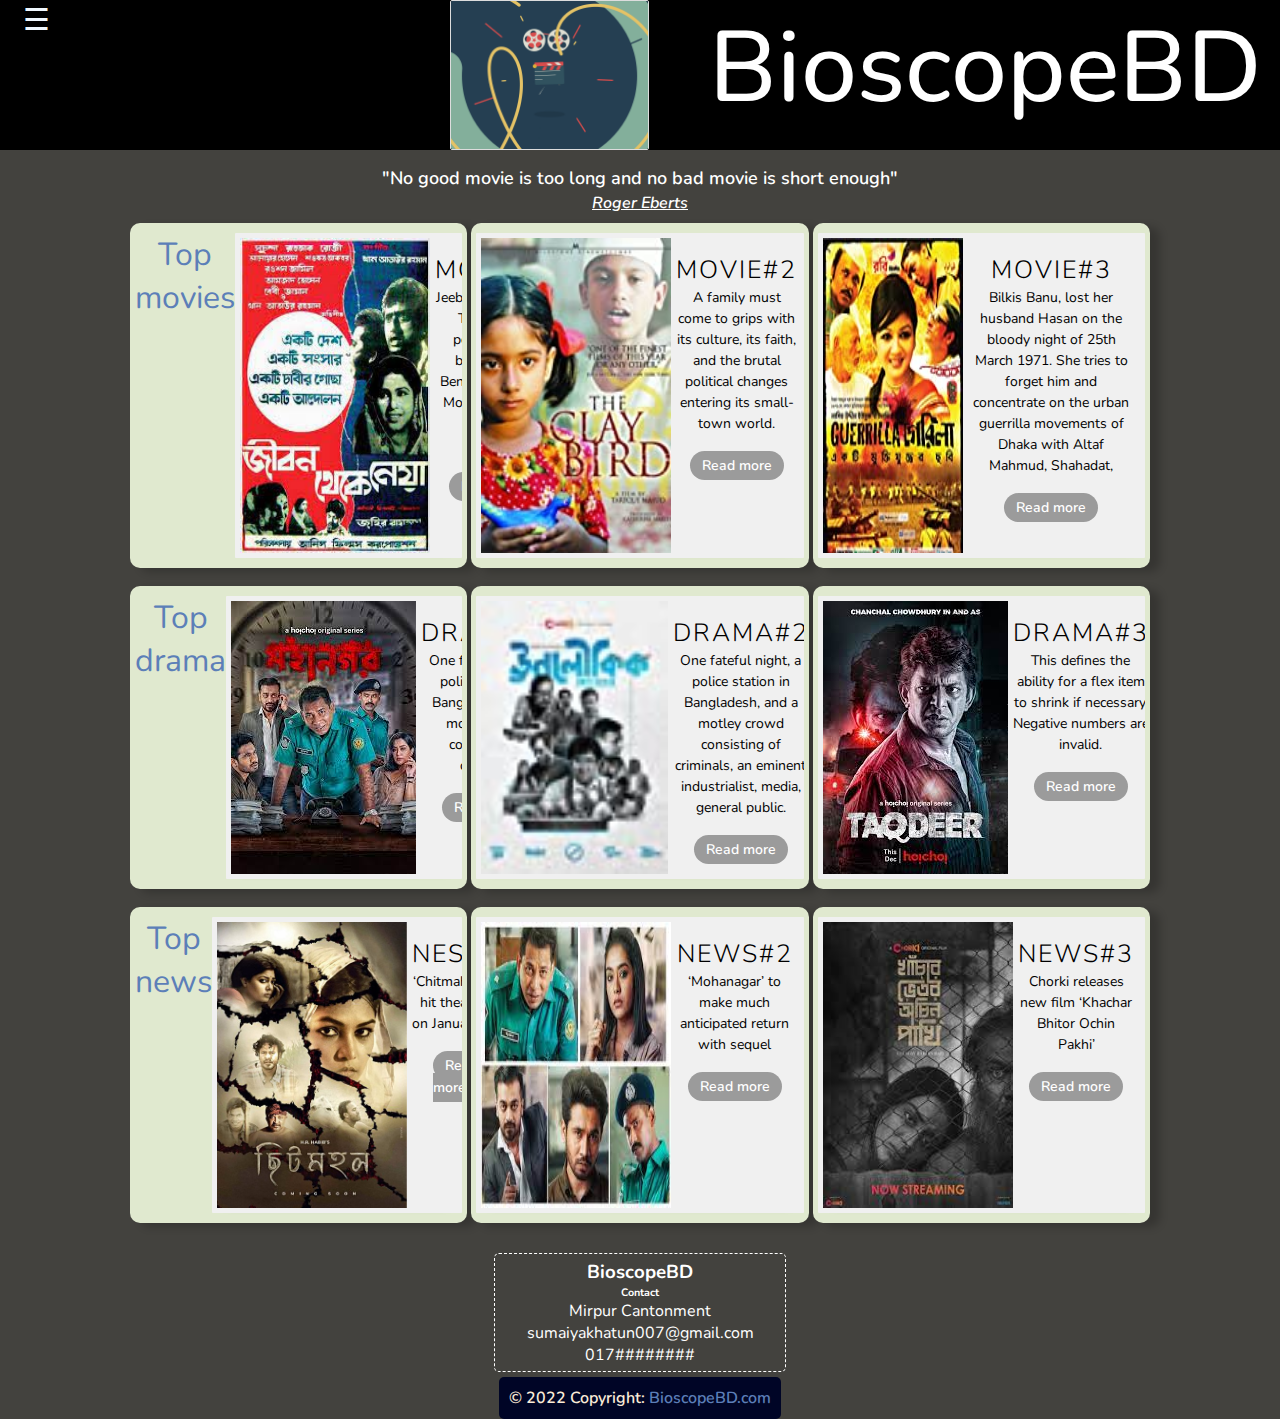
<file: index.html>
<!DOCTYPE html>
<html lang="en">
<head>
    <meta charset="UTF-8">
    <meta http-equiv="X-UA-Compatible" content="IE=edge">
    <meta name="viewport" content="width=device-width, initial-scale=1.0">
    <title>Home | BioscopeBD </title>
    <link rel="stylesheet" href="css/style.css">
    <link rel="stylesheet" href="css/quotation.css">
</head>
<body>
    <header class="header">
        <div class="container">
          <div class="main">
            <span style="font-size:30px;cursor:pointer;color: aliceblue;position:absolute; right:500px;" onclick="openNav()">&#9776; </span>
          </div>     

              <div id="mySidenav" class="sidenav">
                <a href="javascript:void(0)" class="closebtn" onclick="closeNav()">&times;</a>
                <a href="index.html">Home</a>
                <a href="movie.html">Movies</a>
                <a href="drama.html">Drama</a>
                <a href="upcoming2.html">Upcoming</a>
                <a href="news.html">News</a>
                <a href="contactus.html">Contact Us</a>
              </div>        
               <img src='img\gif.gif' class='iconDetails'>
                <div style='margin-left:60px;'>
            <h1 class="logo">BioscopeBD</h1>
                 </div>
                 
        </div>    
            </div>    
        </div>
    </header>

    <blockquote class="header-title">"No good movie is too long and no bad movie is short enough"</blockquote>
    <cite class="roger-eberts">Roger Eberts</cite>

    <ul class="cards">
      
      <li class="cards__item">
        
        <h1>
          <a href="movie.html"> Top movies</a>
          </h1>
        
        <div class="card">
          <img src="img\download.jpg">
           <div class="card__content">
            <div class="card__title">Movie#1</div>
            <p class="card__text">Jeebon Theke Neya The film is a political satire based on the Bengali Language Movement under the rule of Pakistan. </p>
            <a href="https://en.wikipedia.org/wiki/Jibon_Theke_Neya" class="btn btn-primary btn-block">Read more</a>
          </div>
        </div>
      </li>
      <li class="cards__item">
        <div class="card">
          <img src="img\21.jpg">
          <div class="card__content">
            <div class="card__title">Movie#2</div>
            <p class="card__text">A family must come to grips with its culture, its faith, and the brutal political changes entering its small-town world.</p>
            <a href="https://en.wikipedia.org/wiki/Matir_Moina" class="btn btn-primary btn-block">Read more</a>
          </div>
        </div>
      </li>
      <li class="cards__item">
        <div class="card">
          <img src="img\22.jpg">
          <div class="card__content">
            <div class="card__title">Movie#3</div>
            <p class="card__text">Bilkis Banu, lost her husband Hasan on the bloody night of 25th March 1971. She tries to forget him and concentrate on the urban guerrilla movements of Dhaka with Altaf Mahmud, Shahadat, </p>
            <a href="https://en.wikipedia.org/wiki/Guerrilla_(2011_film)" class="btn btn-primary btn-block">Read more</a>
          </div>
        </div>
      </li>
</ul>

 
<ul class="cards">
  <li class="cards__item">
    <h1>
      <a href="drama.html"> Top drama</a>
      </h1>
    <div class="card">
      <img src="img\2.jpg">
       <div class="card__content">
         
        <div class="card__title">Drama#1</div>
        <p class="card__text">One fateful night, a police station in Bangladesh, and a motley crowd consisting of criminals.</p>
        <a href="https://en.wikipedia.org/wiki/Jibon_Theke_Neya" class="btn btn-primary btn-block">Read more</a>
      </div>
    </div>
  </li>
  <li class="cards__item">
    <div class="card">
      <img src="img\23.jpg">
      <div class="card__content">
        <div class="card__title">DRAMA#2</div>
        <p class="card__text">One fateful night, a police station in Bangladesh, and a motley crowd consisting of criminals, an eminent industrialist, media, general public.</p>
        <a href="https://en.wikipedia.org/wiki/Mohanagar_(Bangladeshi_TV_series)" class="btn btn-primary btn-block">Read more</a>
      </div>
    </div>
  </li>
  <li class="cards__item">
    <div class="card">
      <img src="img\24.jpg">
      <div class="card__content">
        <div class="card__title">Drama#3</div>
        <p class="card__text">This defines the ability for a flex item to shrink if necessary. Negative numbers are invalid.</p>
        <a href="https://en.wikipedia.org/wiki/Jibon_Theke_Neya" class="btn btn-primary btn-block">Read more</a>
      </div>
    </div>
  </li>
</ul>

<ul class="cards">
  <li class="cards__item">
    <h1>
      <a href="news.html"> Top news</a>
      </h1>
    <div class="card">
      <img src="img\31.jpg">
       <div class="card__content">
         
        <div class="card__title">Nes#1</div>
        <p class="card__text">‘Chitmahal’ to hit theatres on January 14</p>
        <a href="https://www.thedailystar.net/entertainment/tv-film/news/chitmahal-hit-theatres-january-14-2935781" class="btn btn-primary btn-block">Read more</a>
      </div>
    </div>
  </li>
  <li class="cards__item">
    <div class="card">
      <img src="img\32.jpg">
      <div class="card__content">
        <div class="card__title">News#2</div>
        <p class="card__text">‘Mohanagar’ to make much anticipated return with sequel</p>
        <a href="https://www.thedailystar.net/entertainment/tv-film/news/mohanagar-make-much-anticipated-return-sequel-2935141" class="btn btn-primary btn-block">Read more</a>
      </div>
    </div>
  </li>
  <li class="cards__item">
    
    <div class="card">
      <img src="img\3.jpg">
      <div class="card__content">
        <div class="card__title">News#3</div>
        <p class="card__text">Chorki releases new film ‘Khachar Bhitor Ochin Pakhi’</p>
        <a href="https://www.dhakatribune.com/showtime/2021/10/22/chorki-releases-new-film-khachar-bhitor-ochin-pakhi" class="btn btn-primary btn-block">Read more</a>
      </div>
    </div>
  </li>
</ul>






    <script src="js/script.js"></script>
    <script src="js/readmore.js"></script>

</body>
<br>



<footer class="text-center text-lg-start bg-light text-muted">
    
  <section class="d-flex justify-content-center justify-content-lg-between p-4 border-bottom">
    
    
    <div>
      <a href="" class="me-4 text-reset">
        <i class="fab fa-facebook-f"></i>
      </a>
      <a href="" class="me-4 text-reset">
        <i class="fab fa-twitter"></i>
      </a>
      <a href="" class="me-4 text-reset">
        <i class="fab fa-google"></i>
      </a>
      <a href="" class="me-4 text-reset">
        <i class="fab fa-instagram"></i>
      </a>
      <a href="" class="me-4 text-reset">
        <i class="fab fa-linkedin"></i>
      </a>
      <a href="" class="me-4 text-reset">
        <i class="fab fa-github"></i>
      </a>
    </div>
   
  </section>

 
  <section class="">
    <div class="container text-left text-md-start mt-5">
      <!-- Grid row -->
      <div class="row mt-3">
        <!-- Grid column -->
        <div class="col-md-3 col-lg-4 col-xl-3 mx-auto mb-4">
          <!-- Content -->
          <h3 class="text-uppercase fw-bold mb-4">
            <i class="fas fa-gem me-3"></i>BioscopeBD
          </h3>
          
        </div>
        
       
        <div class="col-md-4 col-lg-3 col-xl-3 mx-auto mb-md-0 mb-4">
          

          <h6 class="text-uppercase fw-bold mb-4">
            Contact
          </h6>
          <p><i class="fas fa-home me-3"></i> Mirpur Cantonment</p>
          <p>
            <i class="fas fa-envelope me-3"></i>
            sumaiyakhatun007@gmail.com
          </p>
          <p><i class="fas fa-phone me-3"></i>017########</p>
        
        </div>
        
      </div>
      
    </div>
  </section>
  

  
  <div class="text-center p-4 footer-bottom">
    © 2022 Copyright:
    <a class="text-reset fw-bold" href="https://sumaiyarabu007.github.io/movie-website/">BioscopeBD.com</a>
  </div>
 
</footer>
</html>
</file>
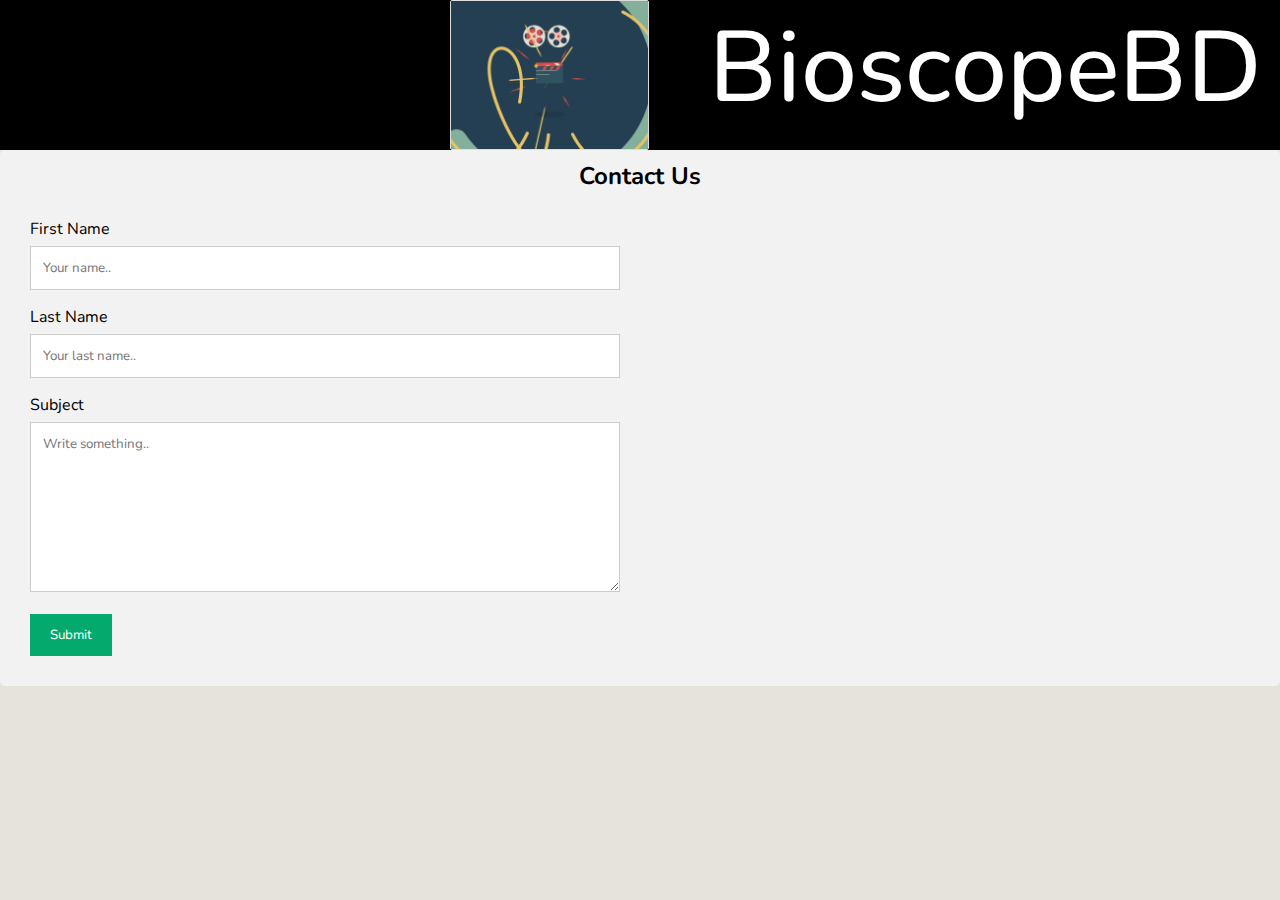
<file: contactus.html>
<!DOCTYPE html>
<html lang="en">
<head>
    <meta charset="UTF-8">
    <meta http-equiv="X-UA-Compatible" content="IE=edge">
    <meta name="viewport" content="width=device-width, initial-scale=1.0">
    <title>shongbad | BioscopeBD </title>
    <link rel="stylesheet" href="css/style.css">
</head>
<body>
  <header class="header">
    <div class="container">
      <div class="main">
        <span style="font-size:30px;cursor:pointer;color: aliceblue;position:absolute; right:550px;" onclick="openNav()">&#9776; </span>
      </div>     

          <div id="mySidenav" class="sidenav">
            <a href="javascript:void(0)" class="closebtn" onclick="closeNav()">&times;</a>
            <a href="index.html">Home</a>
            <a href="movie.html">Movies</a>
            <a href="drama.html">Drama</a>
            <a href="upcoming2.html">Upcoming</a>
            <a href="news.html">News</a>
            <a href="contactus.html">Contact Us</a>
          </div>
         
          
            
                <img src='img\gif.gif' class='iconDetails'>
             
            <div style='margin-left:60px;'>
        <h1 class="logo">BioscopeBD</h1>
             </div>
             
    </div>
          
            
        </div>
         
    </div>
</header>
            
<div class="container_contact">
    <div style="text-align:center">
      <h2>Contact Us</h2>
    </div>
    <div class="row_contact">
      <div class="column_contact">
        <form action>
          <label for="fname">First Name</label>
          <input type="text" id="fname" name="firstname" placeholder="Your name..">
          <label for="lname">Last Name</label>
          <input type="text" id="lname" name="lastname" placeholder="Your last name..">
          <label for="subject">Subject</label>
          <textarea id="subject" name="subject" placeholder="Write something.." style="height:170px"></textarea>
          <input type="submit" value="Submit">
        </form>
      </div>
    </div>
  </div>
  <script src="js/script.js"></script>
  </body>
  </html>
</file>
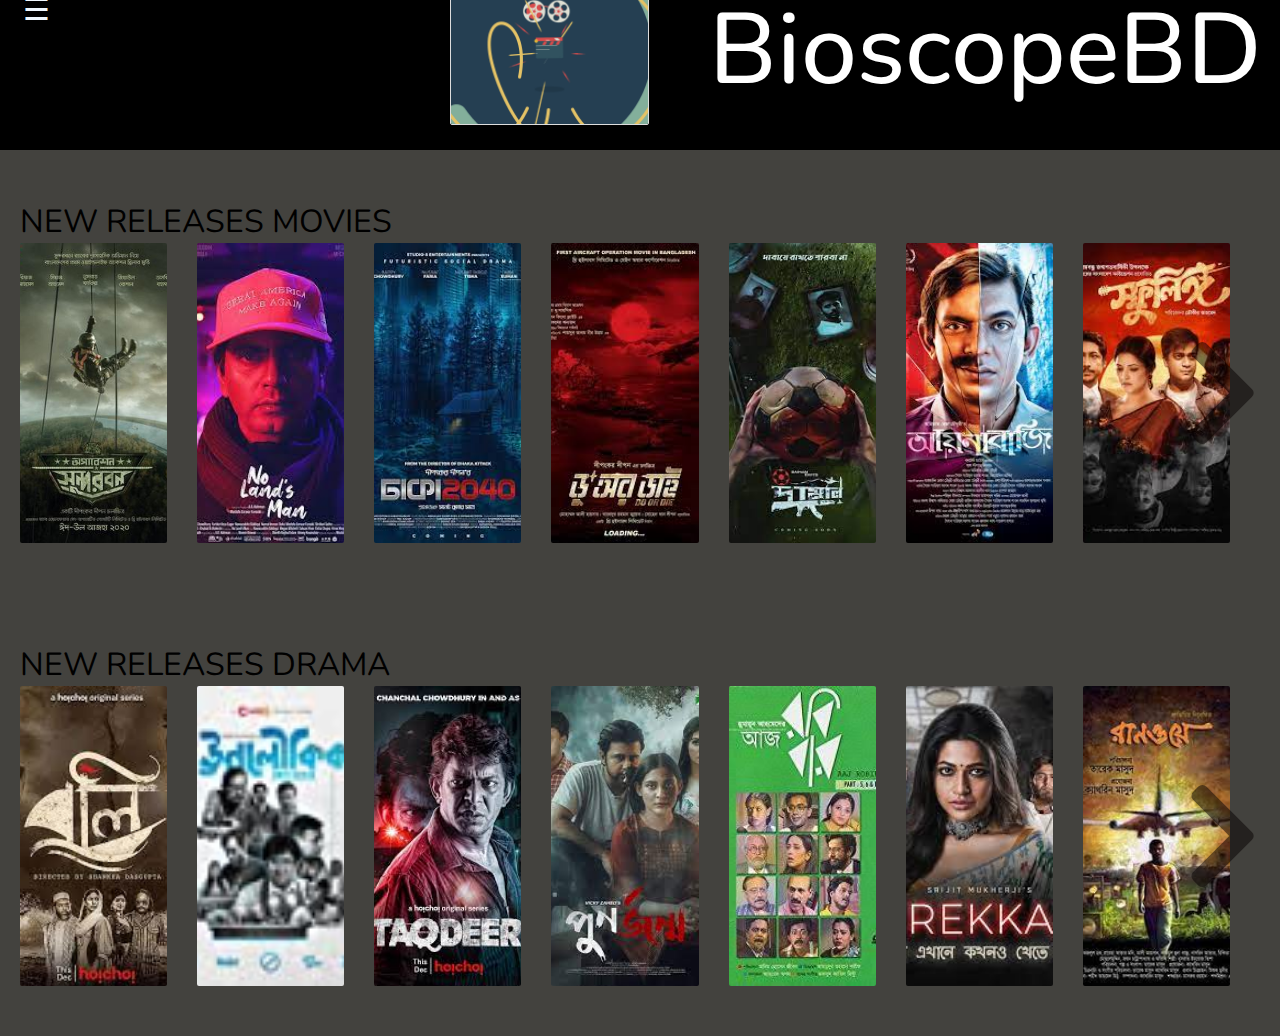
<file: upcoming2.html>
<html lang="en">

<head>
    <meta charset="UTF-8">
    <meta http-equiv="X-UA-Compatible" content="IE=edge">
    <meta name="viewport" content="width=device-width, initial-scale=1.0">
    <link rel="stylesheet" href="css/style2.css">
    <link rel="stylesheet" href="css/style.css">
    <link
        href="https://fonts.googleapis.com/css2?family=Roboto:wght@100;300;400;500;700;900&family=Sen:wght@400;700;800&display=swap"
        rel="stylesheet">
    <link rel="stylesheet" href="https://cdnjs.cloudflare.com/ajax/libs/font-awesome/5.15.2/css/all.min.css">
    <title>Movie Design</title>
</head>

<body>
    <header class="header">
        <div class="container">
          <div class="main">
            <span style="font-size:30px;cursor:pointer;color: aliceblue;position:absolute; right:500px;" onclick="openNav()">&#9776; </span>
          </div>     

              <div id="mySidenav" class="sidenav">
                <a href="javascript:void(0)" class="closebtn" onclick="closeNav()">&times;</a>
                <a href="index.html">Home</a>
                <a href="movie.html">Movies</a>
                <a href="drama.html">Drama</a>
                <a href="upcoming2.html">Upcoming</a>
                <a href="news.html">News</a>
                <a href="contactus.html">Contact Us</a>
    
              </div>
             
              
                
                    <img src='img\gif.gif' class='iconDetails'>
                 
                <div style='margin-left:60px;'>
            <h1 class="logo">BioscopeBD</h1>
                 </div>
                 
        </div>
              
                
            </div>
             
        </div>
    </header>

    <div class="upcoming_container">
        <div class="movie-list-container">
            <h1 class="movie-list-title">NEW RELEASES MOVIES</h1>
            <div class="movie-list-wrapper">
                <div class="movie-list">
                    <div class="movie-list-item">
                        <img class="movie-list-item-img" src="img/11.jpg" alt="">
                        <span class="movie-list-item-title">OPERATION SUNDARBAN</span>
                        <p class="movie-list-item-desc">Lorem ipsum dolor sit amet consectetur adipisicing elit. At
                            hic fugit similique accusantium.</p>
                            <a href="https://www.youtube.com/watch?v=ZcbB4bStsN0" class="movie-list-item-button">Watch</a>
                    </div>
                    <div class="movie-list-item">
                        <img class="movie-list-item-img" src="img/12.jpg" alt="">
                        <span class="movie-list-item-title">NO MAN'S LAND</span>
                        <p class="movie-list-item-desc">Lorem ipsum dolor sit amet consectetur adipisicing elit. At
                            hic fugit similique accusantium.</p>
                            <a href="https://en.wikipedia.org/wiki/Jibon_Theke_Neya" class="movie-list-item-button">Watch</a>
                    </div>
                    <div class="movie-list-item">
                        <img class="movie-list-item-img" src="img/13.jpg" alt="">
                        <span class="movie-list-item-title">DHAKA 2040</span>
                        <p class="movie-list-item-desc">Lorem ipsum dolor sit amet consectetur adipisicing elit. At
                            hic fugit similique accusantium.</p>
                        <a href="https://en.wikipedia.org/wiki/Jibon_Theke_Neya" class="movie-list-item-button">Watch</a>
                    </div>
                    <div class="movie-list-item">
                        <img class="movie-list-item-img" src="img/14.jpg" alt="">
                        <span class="movie-list-item-title">DO OR DIE</span>
                        <p class="movie-list-item-desc">Lorem ipsum dolor sit amet consectetur adipisicing elit. At
                            hic fugit similique accusantium.</p>
                        <button class="movie-list-item-button">Watch</button>
                    </div>
                    <div class="movie-list-item">
                        <img class="movie-list-item-img" src="img/15.jpg" alt="">
                        <span class="movie-list-item-title">DAMAL</span>
                        <p class="movie-list-item-desc">Lorem ipsum dolor sit amet consectetur adipisicing elit. At
                            hic fugit similique accusantium.</p>
                            <a href="https://en.wikipedia.org/wiki/Jibon_Theke_Neya" class="movie-list-item-button">Watch</a>
                    </div>
                    
                    <div class="movie-list-item">
                        <img class="movie-list-item-img" src="img/5.jpg" alt="">
                        <span class="movie-list-item-title">AYNABAJI</span>
                        <p class="movie-list-item-desc">Lorem ipsum dolor sit amet consectetur adipisicing elit. At
                            hic fugit similique accusantium.</p>
                            <a href="https://en.wikipedia.org/wiki/Jibon_Theke_Neya" class="movie-list-item-button">Watch</a>
                    </div>
                    <div class="movie-list-item">
                        <img class="movie-list-item-img" src="img/29.jpg" alt="">
                        <span class="movie-list-item-title">SPHULINGO</span>
                        <p class="movie-list-item-desc">Lorem ipsum dolor sit amet consectetur adipisicing elit. At
                            hic fugit similique accusantium.</p>
                            <a href="https://en.wikipedia.org/wiki/Jibon_Theke_Neya" class="movie-list-item-button">Watch</a>
                    </div>

                </div>
                <i class="fas fa-chevron-right arrow"></i>
            </div>
        </div>
        <div class="movie-list-container">
            <h1 class="movie-list-title">NEW RELEASES DRAMA</h1>
            <div class="movie-list-wrapper">
                <div class="movie-list">
                    <div class="movie-list-item">
                        <img class="movie-list-item-img" src="img/9.jpg" alt="">
                        <span class="movie-list-item-title">BOLI</span>
                        <p class="movie-list-item-desc">Lorem ipsum dolor sit amet consectetur adipisicing elit. At
                            hic fugit similique accusantium.</p>
                            <a href="https://en.wikipedia.org/wiki/Jibon_Theke_Neya" class="movie-list-item-button">Watch</a>
                    </div>
                    <div class="movie-list-item">
                        <img class="movie-list-item-img" src="img/23.jpg" alt="">
                        <span class="movie-list-item-title">AJ ROBI BAR</span>
                        <p class="movie-list-item-desc">Lorem ipsum dolor sit amet consectetur adipisicing elit. At
                            hic fugit similique accusantium.</p>
                            <a href="https://en.wikipedia.org/wiki/Jibon_Theke_Neya" class="movie-list-item-button">Watch</a>
                    </div>
                    <div class="movie-list-item">
                        <img class="movie-list-item-img" src="img/24.jpg" alt="">
                        <span class="movie-list-item-title">BOLI</span>
                        <p class="movie-list-item-desc">Lorem ipsum dolor sit amet consectetur adipisicing elit. At
                            hic fugit similique accusantium.</p>
                            <a href="https://en.wikipedia.org/wiki/Jibon_Theke_Neya" class="movie-list-item-button">Watch</a>
                    </div>
                    <div class="movie-list-item">
                        <img class="movie-list-item-img" src="img/7.jpg" alt="">
                        <span class="movie-list-item-title">PUNORJONMO</span>
                        <p class="movie-list-item-desc">Lorem ipsum dolor sit amet consectetur adipisicing elit. At
                            hic fugit similique accusantium.</p>
                            <a href="https://en.wikipedia.org/wiki/Jibon_Theke_Neya" class="movie-list-item-button">Watch</a>
                        
                    </div>
                    <div class="movie-list-item">
                        <img class="movie-list-item-img" src="img/10.jpg" alt="">
                        <span class="movie-list-item-title">AYNABAJI</span>
                        <p class="movie-list-item-desc">Lorem ipsum dolor sit amet consectetur adipisicing elit. At
                            hic fugit similique accusantium.</p>
                            <a href="https://en.wikipedia.org/wiki/Jibon_Theke_Neya" class="movie-list-item-button">Watch</a>
                    </div>
                    <div class="movie-list-item">
                        <img class="movie-list-item-img" src="img/30.jpg" alt="">
                        <span class="movie-list-item-title">BOLI</span>
                        <p class="movie-list-item-desc">Lorem ipsum dolor sit amet consectetur adipisicing elit. At
                            hic fugit similique accusantium.</p>
                            <a href="https://en.wikipedia.org/wiki/Jibon_Theke_Neya" class="movie-list-item-button">Watch</a>
                    </div>
                    <div class="movie-list-item">
                        <img class="movie-list-item-img" src="img/1.jpg" alt="">
                        <span class="movie-list-item-title">BOLI</span>
                        <p class="movie-list-item-desc">Lorem ipsum dolor sit amet consectetur adipisicing elit. At
                            hic fugit similique accusantium.</p>
                            <a href="https://en.wikipedia.org/wiki/Jibon_Theke_Neya" class="movie-list-item-button">Watch</a>
                    </div>
                </div>
                <i class="fas fa-chevron-right arrow"> </i>
            </div>
        </div>
    </div>
</div>
<script src="js/app.js"></script>
<script src="js/script.js"></script>
</body>

</html>
</file>
<file: css/style.css>
@import url('https://fonts.googleapis.com/css2?family=Nunito:wght@200;300;400;600&display=swap');
* {
    margin: 0;
    padding: 0;
    box-sizing: border-box;
    font-family: 'Nunito', sans-serif;
}



:root {
    --primary-color: #f34c55;
    --secondary-color: #171d22;
    --backdrop-color: #000;
}

body {
  background: #e6e3db;
}
.header {
    width: 100%;
    height: 150px;
    background-color:#000;
}

.header .container {
    width: 700px;
    height: 100px;
    position: absolute;
    margin: auto;
    display: flex;
    justify-content: space-between;
    align-items: left;
    padding-left: 450px;
    
}


.header .container .main {
   
  
  border-color: #ccc;
  position: absolute;
  width: 100px;
  height: 120px;
  align-content: right;
  
}

.header .container .logo {
    color: #fff;
    font-size: 100px;
    font-family: 'Nunito', serif;
    font-weight: 500;
    cursor: pointer;
    align-content: center;
}

.header .container .iconDetails {
 
 float:center; 
 width: 400px;
 height: 150px;
 object-fit: cover;
 border: 1px solid #ddd;
  border-radius: 2px;
  padding: 0px;
 } 
 

.header .container   label{
    width: 32px;
    height: 32px;
    opacity: 0;
    visibility: hidden;
    display: none;
}

.header .container .menu {
  display: flex;
  flex-direction: row;
  margin-top: 100px;
}
    
    

.header .container .menu a {
    display: flex;
    justify-content: space-between;
    flex-direction: column;
    align-items: center;
    text-decoration: none;
    color: #fff;
    font-family: 'Nunito', sans-serif;
    font-weight: 600;
    font-size: 20px;
    margin-right: 35px;
    transition: 150ms color ease-in-out;
}
.header .container .menu a svg {
    margin-bottom: 5px;
}

.header .container .menu a:hover {
    color:  var(--primary-color);
}
.header .container .menu a svg {
    transition: 150ms fill ease-in-out;
}

.header .container .menu a:hover svg {
    fill: var(--primary-color)!important;
}
.header .container  .user-actions .signin {
    width: 100px;
    height: 45px;
    background-color: #f34c55;
    color: #fff;
    display: flex;
    justify-content: center;
    align-items: center;
    border-radius: 5px;
    cursor: pointer;
    font-weight: 600;
    transition: 200ms background-color ease-in-out;
}
.header .container  .user-actions .signin:hover {
    background-color: #f34c54e1;
}



*, *:before, *:after {
  box-sizing: border-box;
}

body {
  background: c;
}

a {
  text-decoration: none;
  color: #5C7FB8
}

a:hover {
  text-decoration: underline;
}

* {
    box-sizing: border-box;
  }

  /*side bar*/
  body {
    font-family: "Lato", sans-serif;
    transition: background-color .5s;
  }
  
  .sidenav {
    height: 100%;
    width: 0;
    position: fixed;
    z-index: 1;
    top: 0;
    left: 0;
    background-color: rgb(255, 245, 245);
    overflow-x: hidden;
    transition: 0.5s;
    padding-top: 60px;
  }
  
  .sidenav a {
    padding: 8px 8px 8px 32px;
    text-decoration: none;
    font-size: 20px;
    color: #0e0a0a;
    display: block;
    transition: 0.3s;
  }
  
  .sidenav a:hover {
    color: #811616;
  }
  
  .sidenav .closebtn {
    position: absolute;
    top: 0;
    right: 25px;
    font-size: 36px;
    margin-left: 50px;
  }
  
  
  
  @media screen and (max-height: 450px) {
    .sidenav {padding-top: 15px;}
    .sidenav a {font-size: 18px;}
  }
  
  body {
    font-family: Arial, Helvetica, sans-serif;
  }
  
  /* Float four columns side by side */
  .column {
    float: left;
    width: 25%;
    padding: 50px 10px;
  }
  
  /* Remove extra left and right margins, due to padding in columns */
  .row {
      margin: 5px -5px;
      color: #fff;
      border: 1px dashed #fff;
      padding: 5px;
      border-radius: 5px;
      text-align: center;
  }
  
  /* Clear floats after the columns */
  .row:after {
    content: "";
    display: table;
    clear: both;
  }

 
  
  /* Style the counter cards */
  .card {
    box-shadow: 0 4px 8px 0 rgba(0, 0, 0, 0.2); /* this adds the "card" effect */
    padding: 150px;
    text-align: center;
    background-color: #f1f1f1;
  }
  
  /* Responsive columns - one column layout (vertical) on small screens */
  @media screen and (max-width: 600px) {
    .column {
      width: 100%;
      display: block;
      margin-bottom: 20px;
    }
  }

  .row .column .card .header_card {
    text-align: center;
    color: rgb(129, 12, 12);
    font-size: 10px;
  }

  * {
    box-sizing: border-box;
  }
  
  /* Style inputs */
  input[type=text], select, textarea {
    width: 100%;
    padding: 12px;
    border: 1px solid #ccc;
    margin-top: 6px;
    margin-bottom: 16px;
    resize: vertical;
  }
  
  input[type=submit] {
    background-color: #04AA6D;
    color: white;
    padding: 12px 20px;
    border: none;
    cursor: pointer;
  }
  
  input[type=submit]:hover {
    background-color: #45a049;
  }
  
  /* Style the container/contact section */
  .container_contact {
    border-radius: 5px;
    background-color: #f2f2f2;
    padding: 10px;
  }
  
  /* Create two columns that float next to eachother */
  .column_contact {
    float: left;
    width: 50%;
    margin-top: 6px;
    padding: 20px;
  }
  
  /* Clear floats after the columns */
  .row_contact:after {
    content: "";
    display: table;
    clear: both;
  }
  
  /* Responsive layout - when the screen is less than 600px wide, make the two columns stack on top of each other instead of next to each other */
  @media screen and (max-width: 600px) {
    .column_contact, input[type=submit] {
      width: 100%;
      margin-top: 0;
    }
  }


  
  *,
  *::before,
  *::after { 
    box-sizing: border-box;
  }
  
  
  img {
      width: 190px;
      max-width: 100%;
      vertical-align: middle;
  }
  
  .btn {
      background-color: #9b9b9b;
      border-radius: 1rem;
      padding: 5px 12px;
      text-transform: none;
      color: #fff;
      font-size: 14px;
      font-weight: 600;
      transition: all linear 0.2s;
  }
  .btn:hover {
      background-color: #4f4f53;
      text-decoration: none;
  }
  .btn--block {
    display: block;
    width: 100%;
  }
   
  .cards {
      display: flex;
      margin: 7px;
      padding: 0px;
      width: 80%;
  }
    
  .cards__item {
      display: flex;
      float: center;
      margin: 0 auto;
      width: 33%;
      padding: 10px 5px;
      box-shadow: 10px 4px 8px 0 rgba(0, 0, 0, 0.2);
      text-align: center;
      background-color: #e0e9cf;
      margin-top: 50px;
      border-radius: 10px;
      margin: 2px;
  }

  .card {
    background-color: #f0f0f0;
    border-radius: 1px;
    padding: 5px;
    box-shadow: 0 5px 10px -14px rgba(0,0,0,0.25);
    display: flex;
    flex-direction: row;
    overflow: hidden;
  }
  
  .card__content {
    display: relative;
    flex: 1 1 auto;
    flex-direction: row;
    padding: 5px;
    margin-top: 10px;
    margin-bottom:30px;
  }
  
  
  .card__title {
    color: gray-dark;
    font-size: 25px;
    font-weight: 300;
    letter-spacing: 2px;
    text-transform: uppercase;
  }
  
  .card__text {
    flex: 1 1 auto;
    font-size: 0.875rem;
    line-height: 1.5;
    margin-bottom: 1.25rem;
  }
  
  
  /*movie.html*/

  @import url('https://fonts.googleapis.com/css?family=Montserrat:300,400,700,800');

*{
  box-sizing: border-box;
  margin: 0;
}

movie_body{
  margin: 0;
  background: white;
  font-family: 'Montserrat', helvetica, arial, sans-serif;
  font-size: 14px;
  font-weight: 400;
  width: 30px;
}

.link{
  display: block;
  text-align: center;
  color: #777;
  text-decoration: none;
  padding: 10px;
}

.movie_card{
  position: relative;
  display: table-row;
  width: 150px;
  height: 200px;
  margin: 80px auto; 
  overflow: hidden;
  border-radius: 10px;
  transition: all 0.4s;
  box-shadow: 0px 0px 120px -25px rgba(0,0,0, 0.5);
}
  .info_section {
    position: relative;
    width: 100%;
    height: 100%;
	  background-blend-mode: multiply;
    z-index: 2;
    border-radius: 10px;
  }
    .movie_header {
      position: relative;
      padding: 25px;
      height: 40%;
    }

      h1{
        color: black;
        font-weight: 400;
      }
      h4{
        color: #555;
        font-weight: 400;
      }
      .minutes{
        display: inline-block;
        margin-top: 15px;
        color: #555;
        padding: 5px;
        border-radius: 5px;
        border: 1px solid rgba(0,0,0,0.05);
      }
      .type{
        display: inline-block;
        color: #959595;
        margin-left: 10px;
      }
      .locandina{
        position: relative;
        float: left;
        margin-right: 30px;
        height: 170px;
        box-shadow: 0 0 20px -10px rgba(0,0,0,0.5);
      }
    .movie_desc{
      padding: 5px;
      height: 100%;
      padding-right: -5px   }
      .text{
        color: #545454;
        padding: 2px;
      }
          i {
            font-size: 15px;
            cursor: pointer;
          }
    #more {display: none;}
  .blur_back{
    position: absolute;
    top: 0;
    z-index: 1;
    height: 100%; right: 0;
    background-size: cover;
    border-radius: 11px;
  }

@media screen and (min-width: 768px) {
  .movie_header{
    width: 65%;
  }
  
  .movie_desc{
    width: 50%;
  }
  
  .info_section{
    background: linear-gradient(to right, #e5e6e6 50%, transparent 100%);
  }
  
  .blur_back{
    width: 80%;
    background-position: -100% 50% !important;  
  }
}

@media screen and (max-width: 768px) {
  .movie_card{
    width: 95%;
    margin: 70px auto; 
    min-height: 350px;
    height: auto;
  }
  
  .blur_back{
    width: 100%;
    background-position: 50% 50% !important;  
  }
  
  .movie_header{
    width: 100%;
    margin-top: 85px;
  }
  
  .movie_desc{
    width: 100%;
  }
  
  .info_section{
    background: linear-gradient(to top, #e5e6e6 50%, transparent 100%);
    display: inline-grid;
  }
}

.arrow {
  font-size: 120px;
  position: absolute;
  top: 90px;
  right: 0;
  color: rgb(7, 1, 1);
  opacity: 0.5;
  cursor: pointer;
}


/* Three image containers (use 25% for four, and 50% for two, etc) */
.row .column {
  float: left;
  width: 20%;
  padding: 5px;
}

/* Clear floats after image containers */
.row::after {
  content: "";
  clear: both;
  display: table;
}

.header-title {
  text-align: center;
  color: #fff;
  font-size: 18px;
  font-weight: 600;
}
.roger-eberts {
  color: #fff;
  text-decoration: underline;
  font-weight: 600;
}
.footer-bottom {
    background-color: #000526;
    color: antiquewhite;
    padding: 10px;
    border-radius: 5px;
    font-weight: 600;
}
</file>
<file: css/quotation.css>
@import url('https://fonts.googleapis.com/css?family=Special+Elite');



body {
	font-family: 'Special Elite', cursive;
	background: #43423E;
	color: black;
	display: flex;
	flex-direction: column;
	align-items: center;
	justify-content: center;
}

blockquote {
	font-weight: 100;
	font-size: 25px;
	max-width: 600px;
	line-height: 1.4;
	position: flex;
	margin-top: 15px;
	padding: 1px;
}
</file>
<file: css/style2.css>
@import url('https://fonts.googleapis.com/css2?family=Nunito:wght@200;300;400;600&display=swap');
* {
    margin: 0;
    padding: 0;
    box-sizing: border-box;
    font-family: 'Nunito', sans-serif;
}



:root {
    --primary-color: #f34c55;
    --secondary-color: #171d22;
    --backdrop-color: #000;
}

body {
  background: #43423E;
}
.header {
    width: 100%;
    height: 150px;
    background-color:#000;
}

.header .container {
    width: 1200px;
    height: 100px;
    position: relative;
    margin: auto;
    display: flex;
    justify-content: space-between;
    align-items: center;
    padding-right: 0px;
    padding-left: 0px;
}
.header .container .logo {
    color: #fff;
    font-size: 100px;
    font-family: 'Nunito', serif;
    font-weight: 500;
    cursor: pointer;
}

.header .container   label{
    width: 32px;
    height: 32px;
    opacity: 0;
    visibility: hidden;
    display: none;
}

.header .container .menu {
  display: flex;
  flex-direction: row;
  margin-top: 100px;
}
    
    

.header .container .menu a {
    display: flex;
    justify-content: space-between;
    flex-direction: column;
    align-items: center;
    text-decoration: none;
    color: #fff;
    font-family: 'Nunito', sans-serif;
    font-weight: 600;
    font-size: 20px;
    margin-right: 35px;
    transition: 150ms color ease-in-out;
}
.header .container .menu a svg {
    margin-bottom: 5px;
}

.header .container .menu a:hover {
    color:  var(--primary-color);
}
.header .container .menu a svg {
    transition: 150ms fill ease-in-out;
}

.header .container .menu a:hover svg {
    fill: var(--primary-color)!important;
}
.header .container  .user-actions .signin {
    width: 100px;
    height: 45px;
    background-color: #f34c55;
    color: #fff;
    display: flex;
    justify-content: center;
    align-items: center;
    border-radius: 5px;
    cursor: pointer;
    font-weight: 600;
    transition: 200ms background-color ease-in-out;
}
.header .container  .user-actions .signin:hover {
    background-color: #f34c54e1;
}


*, *:before, *:after {
  box-sizing: border-box;
}

body {
  background: #43423E;
}

a {
  text-decoration: none;
  color: #5C7FB8
}

a:hover {
  text-decoration: underline;
}

* {
    box-sizing: border-box;
  }
  
  body {
    font-family: Arial, Helvetica, sans-serif;
  }



.sidebar {
  width: 50px;
  height: 100%;
  background-color: black;
  position: fixed;
  top: 0;
  display: flex;
  flex-direction: column;
  align-items: center;
  padding-top: 60px;
}

.left-menu-icon {
  color: white;
  font-size: 20px;
  margin-bottom: 40px;
}

.upcoming_container {
  background-color: #43423E;
  min-height: calc(100vh - 50px);
  color: white;
}

.content-container {
  margin-left: 0px;
}

.featured-content {
  height: 50vh;
  padding: 50px;
}

.featured-title {
  width: 200px;
}

.featured-desc {
  width: 500px;
  color: lightgray;
  margin: 30px 0;
}

.featured-button {
  background-color: #4dbf00;
  color: white;
  padding: 10px 20px;
  border-radius: 10px;
  border: none;
  outline: none;
  font-weight: bold;
}

.movie-list-container {
  padding: 50px 20px;
}

.movie-list-wrapper {
  position: relative;
  overflow: hidden;
}

.movie-list {
  display: flex;
  align-items: center;
  height: 300px;
  transform: translateX(0);
  transition: all 1s ease-in-out;
}

.movie-list-item {
  margin-right: 30px;
  position: relative;
}

.movie-list-item:hover .movie-list-item-img {
  transform: scale(1.2);
  margin: 0 30px;
  opacity: 0.5;
}

.movie-list-item:hover .movie-list-item-title,
.movie-list-item:hover .movie-list-item-desc,
.movie-list-item:hover .movie-list-item-button {
  opacity: 1;
}

.movie-list-item-img {
  transition: all 1s ease-in-out;
  width: 150px;
  height: 300px;
  object-fit: cover;
  border-radius: 2px;
}

.movie-list-item-title {
  background-color: #333;
  padding: 0 10px;
  font-size: 32px;
  font-weight: bold;
  position: absolute;
  top: 10%;
  left: 50px;
  opacity: 0;
  transition: 1s all ease-in-out;
}

.movie-list-item-desc {
  background-color: #333;
  padding: 10px;
  font-size: 14px;
  position: absolute;
  top: 30%;
  left: 50px;
  width: 150px;
  opacity: 0;
  transition: 1s all ease-in-out;
}

.movie-list-item-button {
  padding: 10px;
  background-color: #4dbf00;
  color: white;
  border-radius: 10px;
  outline: none;
  border: none;
  cursor: pointer;
  position: absolute;
  bottom: 20px;
  left: 50px;
  opacity: 0;
  transition: 1s all ease-in-out;
}

.arrow {
  font-size: 120px;
  position: absolute;
  top: 90px;
  right: 0;
  color: lightgray;
  opacity: 0.5;
  cursor: pointer;
}

.container.active {
  background-color: white;
}

.movie-list-title.active {
  color: black;
}

.navbar-container.active {
  background-color: white;

  color: black;
}

.sidebar.active{
    background-color: white;
}

.left-menu-icon.active{
    color: black;
}

@media only screen and (max-width: 940px){
    .menu-container{
        display: none;
    }
}
</file>
